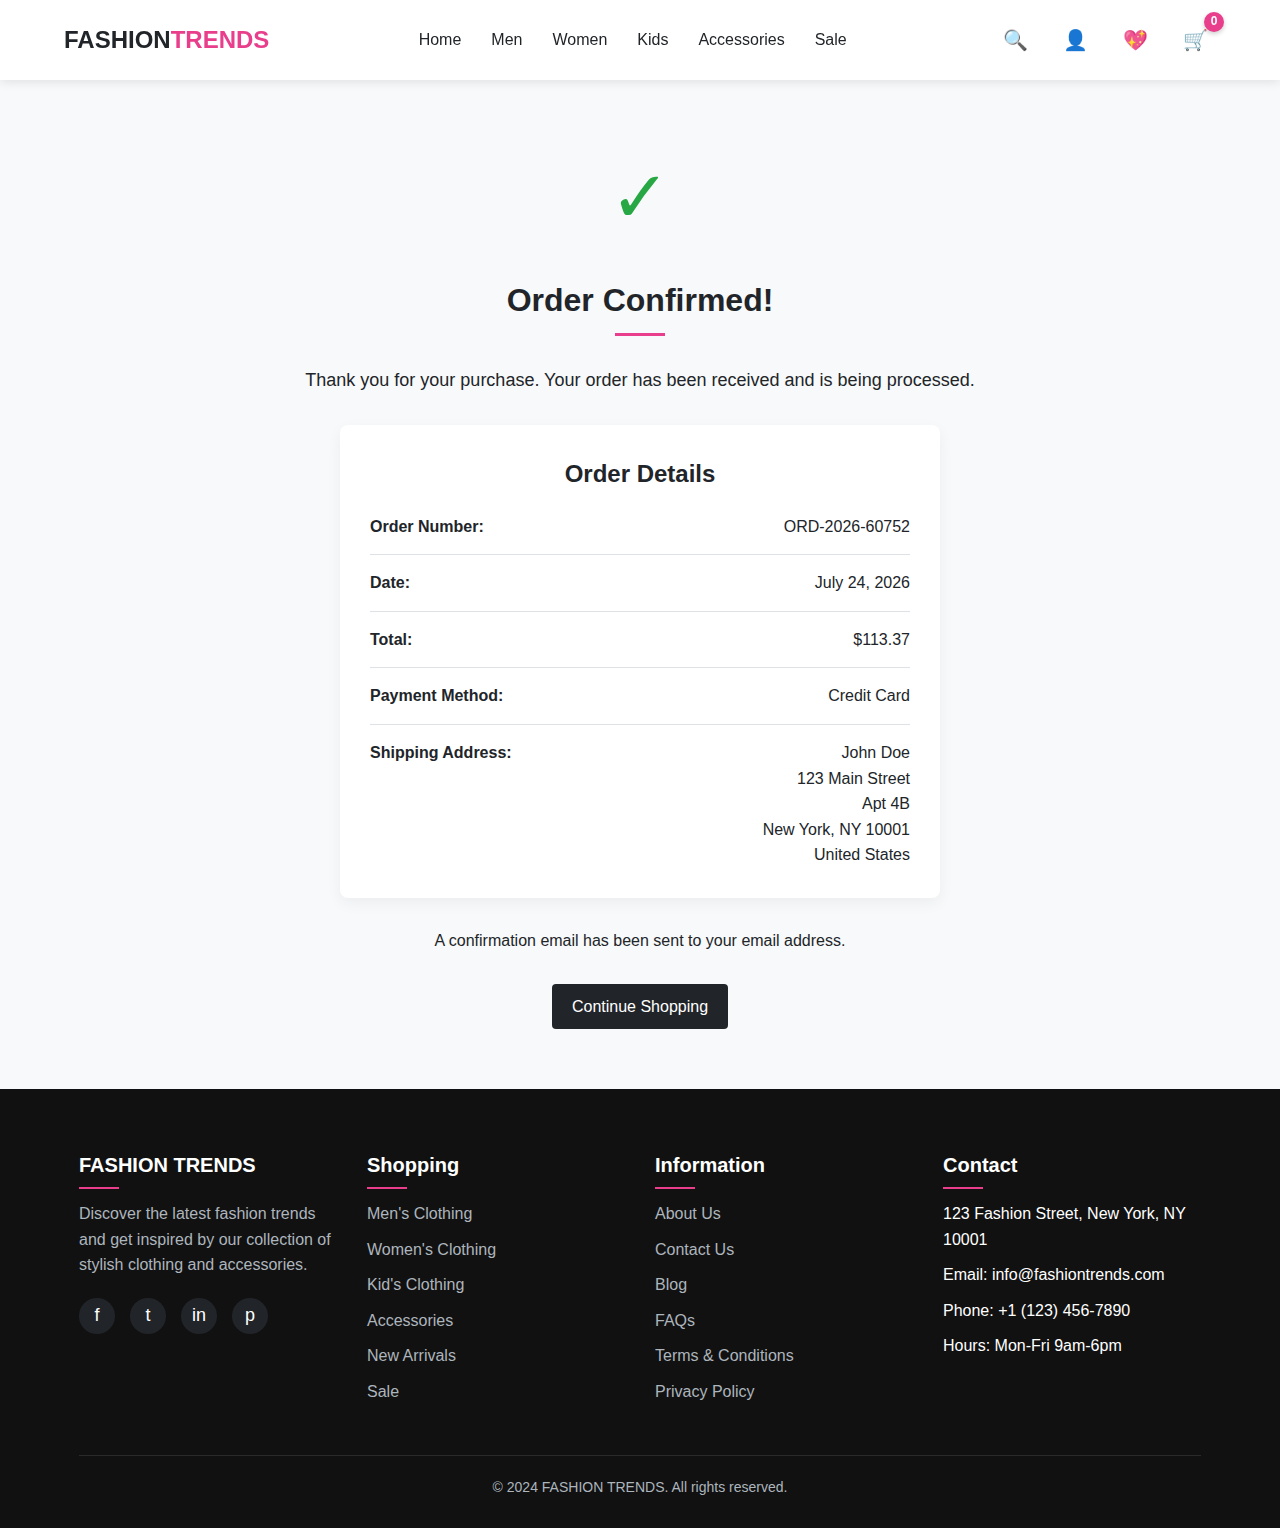
<file: order-confirmation.html>
<!DOCTYPE html>
<html lang="en">
<head>
    <meta charset="UTF-8">
    <meta name="viewport" content="width=device-width, initial-scale=1.0">
    <title>Order Confirmation | FASHION TRENDS</title>
    <link rel="stylesheet" href="styles.css">
</head>
<body>
    <!-- Header -->
    <header>
        <div class="container header-container">
            <div class="logo">FASHION<span>TRENDS</span></div>
            
            <div class="menu-toggle" onclick="document.querySelector('.nav-links').classList.toggle('active')">
                ☰
            </div>
            
            <nav class="nav-links">
                <a href="index.html">Home</a>
                <a href="shop.html">Men</a>
                <a href="shop.html">Women</a>
                <a href="shop.html">Kids</a>
                <a href="shop.html">Accessories</a>
                <a href="shop.html">Sale</a>
            </nav>
            
            <div class="header-icons">
                <div class="icon">🔍</div>
                <div class="icon" onclick="window.location.href='account.html'">👤</div>
                <div class="icon">💖</div>
                <div class="icon" onclick="window.location.href='cart.html'">
                    🛒
                    <span class="cart-count">0</span>
                </div>
            </div>
        </div>
    </header>
    
    <!-- Order Confirmation -->
    <div class="container" style="text-align: center; padding: 60px 0;">
        <div style="font-size: 72px; margin-bottom: 20px; color: #28a745;">✓</div>
        <h1 class="section-title">Order Confirmed!</h1>
        <p style="font-size: 18px; margin-bottom: 30px;">Thank you for your purchase. Your order has been received and is being processed.</p>
        
        <div style="background-color: white; border-radius: 8px; padding: 30px; max-width: 600px; margin: 0 auto; box-shadow: 0 5px 15px rgba(0,0,0,0.05);">
            <h2 style="margin-bottom: 20px; font-size: 24px;">Order Details</h2>
            
            <div style="display: flex; justify-content: space-between; margin-bottom: 15px; padding-bottom: 15px; border-bottom: 1px solid #dee2e6;">
                <div style="font-weight: 600;">Order Number:</div>
                <div id="orderNumber">ORD-2024-12345</div>
            </div>
            
            <div style="display: flex; justify-content: space-between; margin-bottom: 15px; padding-bottom: 15px; border-bottom: 1px solid #dee2e6;">
                <div style="font-weight: 600;">Date:</div>
                <div id="orderDate"></div>
            </div>
            
            <div style="display: flex; justify-content: space-between; margin-bottom: 15px; padding-bottom: 15px; border-bottom: 1px solid #dee2e6;">
                <div style="font-weight: 600;">Total:</div>
                <div id="orderTotal">$113.37</div>
            </div>
            
            <div style="display: flex; justify-content: space-between; margin-bottom: 15px; padding-bottom: 15px; border-bottom: 1px solid #dee2e6;">
                <div style="font-weight: 600;">Payment Method:</div>
                <div>Credit Card</div>
            </div>
            
            <div style="display: flex; justify-content: space-between;">
                <div style="font-weight: 600;">Shipping Address:</div>
                <div style="text-align: right;">
                    <div>John Doe</div>
                    <div>123 Main Street</div>
                    <div>Apt 4B</div>
                    <div>New York, NY 10001</div>
                    <div>United States</div>
                </div>
            </div>
        </div>
        
        <p style="margin: 30px 0;">A confirmation email has been sent to your email address.</p>
        
        <div style="margin-top: 30px;">
            <a href="shop.html" class="btn">Continue Shopping</a>
        </div>
    </div>
    
    <!-- Footer -->
    <footer>
        <div class="container">
            <div class="footer-content">
                <div class="footer-column">
                    <h3>FASHION TRENDS</h3>
                    <p>Discover the latest fashion trends and get inspired by our collection of stylish clothing and accessories.</p>
                    <div class="footer-social">
                        <a href="#" class="social-icon">f</a>
                        <a href="#" class="social-icon">t</a>
                        <a href="#" class="social-icon">in</a>
                        <a href="#" class="social-icon">p</a>
                    </div>
                </div>
                
                <div class="footer-column">
                    <h3>Shopping</h3>
                    <ul class="footer-links">
                        <li><a href="shop.html">Men's Clothing</a></li>
                        <li><a href="shop.html">Women's Clothing</a></li>
                        <li><a href="shop.html">Kid's Clothing</a></li>
                        <li><a href="shop.html">Accessories</a></li>
                        <li><a href="shop.html">New Arrivals</a></li>
                        <li><a href="shop.html">Sale</a></li>
                    </ul>
                </div>
                
                <div class="footer-column">
                    <h3>Information</h3>
                    <ul class="footer-links">
                        <li><a href="#">About Us</a></li>
                        <li><a href="#">Contact Us</a></li>
                        <li><a href="#">Blog</a></li>
                        <li><a href="#">FAQs</a></li>
                        <li><a href="#">Terms & Conditions</a></li>
                        <li><a href="#">Privacy Policy</a></li>
                    </ul>
                </div>
                
                <div class="footer-column">
                    <h3>Contact</h3>
                    <ul class="footer-links">
                        <li>123 Fashion Street, New York, NY 10001</li>
                        <li>Email: info@fashiontrends.com</li>
                        <li>Phone: +1 (123) 456-7890</li>
                        <li>Hours: Mon-Fri 9am-6pm</li>
                    </ul>
                </div>
            </div>
            
            <div class="footer-bottom">
                <p>&copy; 2024 FASHION TRENDS. All rights reserved.</p>
            </div>
        </div>
    </footer>

    <!-- JavaScript -->
    <script src="script.js"></script>
    <script>
        // Set current date
        const today = new Date();
        const options = { year: 'numeric', month: 'long', day: 'numeric' };
        document.getElementById('orderDate').textContent = today.toLocaleDateString('en-US', options);
        
        // Generate random order number
        const orderNum = 'ORD-' + today.getFullYear() + '-' + Math.floor(10000 + Math.random() * 90000);
        document.getElementById('orderNumber').textContent = orderNum;
    </script>
</body>
</html>
</file>
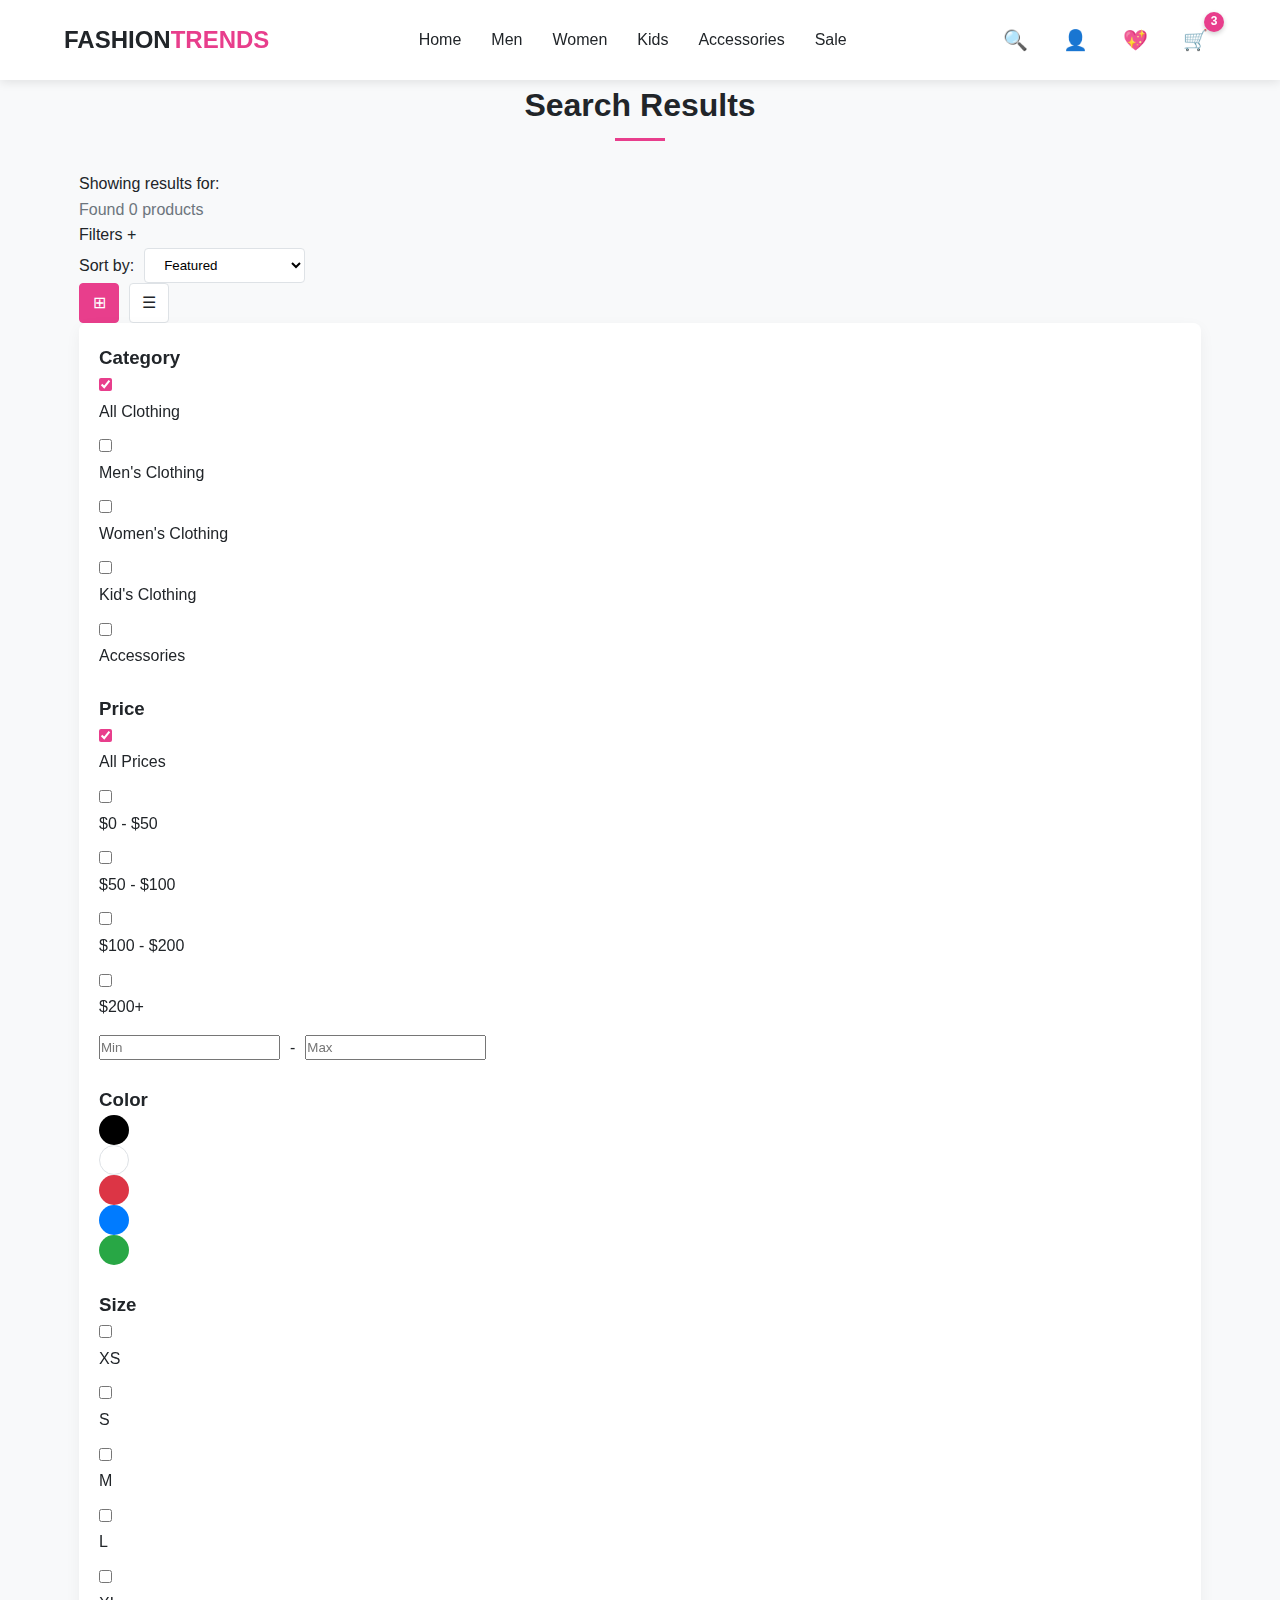
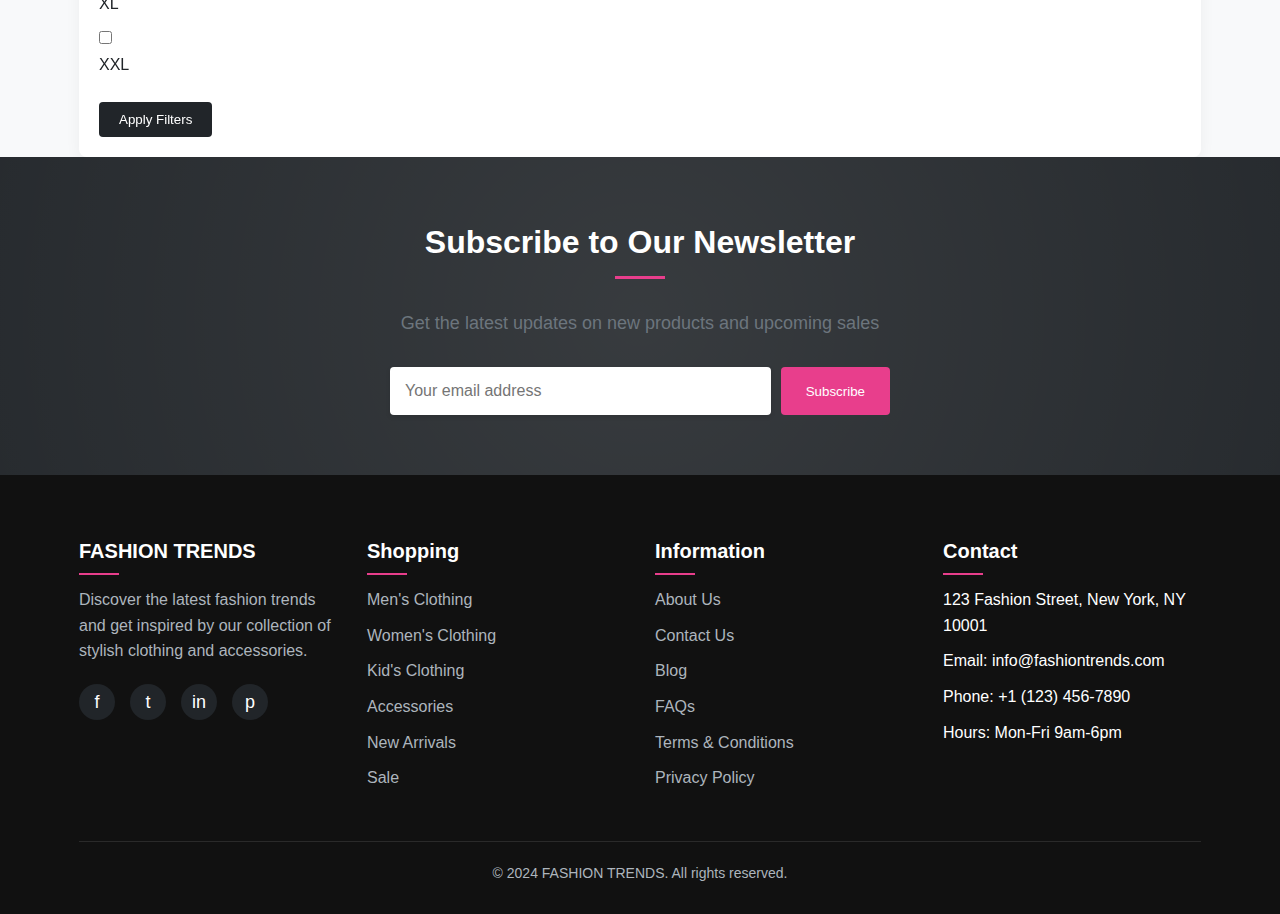
<file: search.html>
<!DOCTYPE html>
<html lang="en">
<head>
    <meta charset="UTF-8">
    <meta name="viewport" content="width=device-width, initial-scale=1.0">
    <title>Search Results | FASHION TRENDS</title>
    <link rel="stylesheet" href="styles.css">
</head>
<body>
    <!-- Header -->
    <header>
        <div class="container header-container">
            <div class="logo"><a href="index.html" style="text-decoration: none; color: inherit;">FASHION<span>TRENDS</span></a></div>
            
            <div class="menu-toggle" onclick="document.querySelector('.nav-links').classList.toggle('active')">
                ☰
            </div>
            
            <nav class="nav-links">
                <a href="index.html">Home</a>
                <a href="men.html">Men</a>
                <a href="women.html">Women</a>
                <a href="kids.html">Kids</a>
                <a href="accessories.html">Accessories</a>
                <a href="sale.html">Sale</a>
            </nav>
            
            <div class="header-icons">
                <div class="icon search-icon" onclick="toggleSearchBar()">🔍</div>
                <div class="icon" onclick="window.location.href='account.html'">👤</div>
                <div class="icon">💖</div>
                <div class="icon" onclick="window.location.href='cart.html'">
                    🛒
                    <span class="cart-count">3</span>
                </div>
            </div>
        </div>
        
        <!-- Search Bar -->
        <div class="search-bar">
            <div class="container">
                <form id="search-form" action="search.html" method="get">
                    <input type="text" id="search-input" name="q" placeholder="Search for products..." autocomplete="off">
                    <button type="submit" class="search-btn">Search</button>
                    <div class="close-search" onclick="toggleSearchBar()">✕</div>
                </form>
                <div class="search-suggestions" id="search-suggestions"></div>
            </div>
        </div>
    </header>
    
    <!-- Search Results -->
    <div class="container">
        <div class="search-header">
            <h1 class="section-title">Search Results</h1>
            <p class="search-query">Showing results for: <span id="search-term"></span></p>
            <p class="products-count" id="results-count">Found 0 products</p>
        </div>
        
        <div class="shop-filters-container">
            <div class="shop-filters-header">
                <div class="filter-toggle">
                    <span>Filters</span>
                    <span class="toggle-icon">+</span>
                </div>
                
                <div class="sort-options">
                    <label for="sort-select">Sort by:</label>
                    <select class="sort-select" id="sort-select">
                        <option>Featured</option>
                        <option>Price: Low to High</option>
                        <option>Price: High to Low</option>
                        <option>Customer Rating</option>
                        <option>New Arrivals</option>
                    </select>
                </div>
                
                <div class="view-options">
                    <div class="view-option active">⊞</div>
                    <div class="view-option">☰</div>
                </div>
            </div>
            
            <div class="filters-container">
                <div class="filters">
                    <div class="filter-group">
                        <h3>Category</h3>
                        <div class="filter-options">
                            <div class="filter-option">
                                <input type="checkbox" id="category-all" checked>
                                <label for="category-all">All Clothing</label>
                            </div>
                            <div class="filter-option">
                                <input type="checkbox" id="category-men">
                                <label for="category-men">Men's Clothing</label>
                            </div>
                            <div class="filter-option">
                                <input type="checkbox" id="category-women">
                                <label for="category-women">Women's Clothing</label>
                            </div>
                            <div class="filter-option">
                                <input type="checkbox" id="category-kids">
                                <label for="category-kids">Kid's Clothing</label>
                            </div>
                            <div class="filter-option">
                                <input type="checkbox" id="category-accessories">
                                <label for="category-accessories">Accessories</label>
                            </div>
                        </div>
                    </div>
                    
                    <div class="filter-group">
                        <h3>Price</h3>
                        <div class="filter-options">
                            <div class="filter-option">
                                <input type="checkbox" id="price-all" checked>
                                <label for="price-all">All Prices</label>
                            </div>
                            <div class="filter-option">
                                <input type="checkbox" id="price-0-50">
                                <label for="price-0-50">$0 - $50</label>
                            </div>
                            <div class="filter-option">
                                <input type="checkbox" id="price-50-100">
                                <label for="price-50-100">$50 - $100</label>
                            </div>
                            <div class="filter-option">
                                <input type="checkbox" id="price-100-200">
                                <label for="price-100-200">$100 - $200</label>
                            </div>
                            <div class="filter-option">
                                <input type="checkbox" id="price-200-plus">
                                <label for="price-200-plus">$200+</label>
                            </div>
                        </div>
                        
                        <div class="price-range">
                            <input type="number" placeholder="Min" min="0">
                            <span>-</span>
                            <input type="number" placeholder="Max">
                        </div>
                    </div>
                    
                    <div class="filter-group">
                        <h3>Color</h3>
                        <div class="color-options">
                            <div class="color-option color-black" title="Black"></div>
                            <div class="color-option color-white" title="White"></div>
                            <div class="color-option color-red" title="Red"></div>
                            <div class="color-option color-blue" title="Blue"></div>
                            <div class="color-option color-green" title="Green"></div>
                        </div>
                    </div>
                    
                    <div class="filter-group">
                        <h3>Size</h3>
                        <div class="filter-options">
                            <div class="filter-option">
                                <input type="checkbox" id="size-xs">
                                <label for="size-xs">XS</label>
                            </div>
                            <div class="filter-option">
                                <input type="checkbox" id="size-s">
                                <label for="size-s">S</label>
                            </div>
                            <div class="filter-option">
                                <input type="checkbox" id="size-m">
                                <label for="size-m">M</label>
                            </div>
                            <div class="filter-option">
                                <input type="checkbox" id="size-l">
                                <label for="size-l">L</label>
                            </div>
                            <div class="filter-option">
                                <input type="checkbox" id="size-xl">
                                <label for="size-xl">XL</label>
                            </div>
                            <div class="filter-option">
                                <input type="checkbox" id="size-xxl">
                                <label for="size-xxl">XXL</label>
                            </div>
                        </div>
                    </div>
                    
                    <button class="btn">Apply Filters</button>
                </div>
            </div>
        </div>
        
        <div class="shop-products grid-view" id="search-results">
            <!-- Search results will be populated here by JavaScript -->
        </div>
        
        <div id="no-results" style="display: none; text-align: center; padding: 40px;">
            <div style="font-size: 24px; margin-bottom: 20px;">No products found</div>
            <p>Try different search terms or browse our categories</p>
            <a href="shop.html" class="btn" style="margin-top: 20px;">Browse All Products</a>
        </div>
    </div>
    
    <!-- Newsletter Section -->
    <section class="section newsletter">
        <div class="container">
            <h2 class="section-title">Subscribe to Our Newsletter</h2>
            <p class="section-subtitle">Get the latest updates on new products and upcoming sales</p>
            
            <form class="newsletter-form">
                <input type="email" placeholder="Your email address" class="newsletter-input" required>
                <button type="submit" class="btn">Subscribe</button>
            </form>
        </div>
    </section>
    
    <!-- Footer -->
    <footer>
        <div class="container">
            <div class="footer-content">
                <div class="footer-column">
                    <h3>FASHION TRENDS</h3>
                    <p>Discover the latest fashion trends and get inspired by our collection of stylish clothing and accessories.</p>
                    <div class="footer-social">
                        <a href="#" class="social-icon">f</a>
                        <a href="#" class="social-icon">t</a>
                        <a href="#" class="social-icon">in</a>
                        <a href="#" class="social-icon">p</a>
                    </div>
                </div>
                
                <div class="footer-column">
                    <h3>Shopping</h3>
                    <ul class="footer-links">
                        <li><a href="shop.html">Men's Clothing</a></li>
                        <li><a href="shop.html">Women's Clothing</a></li>
                        <li><a href="shop.html">Kid's Clothing</a></li>
                        <li><a href="shop.html">Accessories</a></li>
                        <li><a href="shop.html">New Arrivals</a></li>
                        <li><a href="shop.html">Sale</a></li>
                    </ul>
                </div>
                
                <div class="footer-column">
                    <h3>Information</h3>
                    <ul class="footer-links">
                        <li><a href="#">About Us</a></li>
                        <li><a href="#">Contact Us</a></li>
                        <li><a href="#">Blog</a></li>
                        <li><a href="#">FAQs</a></li>
                        <li><a href="#">Terms & Conditions</a></li>
                        <li><a href="#">Privacy Policy</a></li>
                    </ul>
                </div>
                
                <div class="footer-column">
                    <h3>Contact</h3>
                    <ul class="footer-links">
                        <li>123 Fashion Street, New York, NY 10001</li>
                        <li>Email: info@fashiontrends.com</li>
                        <li>Phone: +1 (123) 456-7890</li>
                        <li>Hours: Mon-Fri 9am-6pm</li>
                    </ul>
                </div>
            </div>
            
            <div class="footer-bottom">
                <p>&copy; 2024 FASHION TRENDS. All rights reserved.</p>
            </div>
        </div>
    </footer>

    <!-- JavaScript -->
    <script src="script.js"></script>
</body>
</html>
</file>
<file: styles.css>
/* Enhanced styles for Fashion Trends E-commerce Website */

/* Reset and base styles */
:root {
    --primary-color: #e83e8c;
    --secondary-color: #212529;
    --light-color: #f8f9fa;
    --dark-color: #212529;
    --gray-color: #6c757d;
    --light-gray: #dee2e6;
    --success-color: #28a745;
    --warning-color: #ffc107;
    --danger-color: #dc3545;
    --border-radius: 4px;
    --box-shadow: 0 5px 15px rgba(0, 0, 0, 0.05);
    --transition: all 0.3s ease;
    --container-width: 1200px;
  }
  
  * {
    margin: 0;
    padding: 0;
    box-sizing: border-box;
    font-family: "Segoe UI", Tahoma, Geneva, Verdana, sans-serif;
  }
  
  body {
    background-color: var(--light-color);
    color: var(--dark-color);
    line-height: 1.6;
    overflow-x: hidden;
  }
  
  a {
    text-decoration: none;
    color: inherit;
    transition: var(--transition);
  }
  
  ul {
    list-style: none;
  }
  
  img {
    max-width: 100%;
    height: auto;
    display: block;
  }
  
  .container {
    width: 90%;
    max-width: var(--container-width);
    margin: 0 auto;
    padding: 0 15px;
  }
  
  .btn {
    display: inline-block;
    padding: 10px 20px;
    background-color: var(--secondary-color);
    color: white;
    border: none;
    border-radius: var(--border-radius);
    cursor: pointer;
    font-weight: 500;
    transition: var(--transition);
    text-align: center;
  }
  
  .btn:hover {
    background-color: #000;
    transform: translateY(-2px);
    box-shadow: 0 4px 8px rgba(0, 0, 0, 0.1);
  }
  
  .btn-primary {
    background-color: var(--primary-color);
  }
  
  .btn-primary:hover {
    background-color: #d6246f;
  }
  
  .btn-outline {
    background-color: transparent;
    border: 1px solid var(--secondary-color);
    color: var(--secondary-color);
  }
  
  .btn-outline:hover {
    background-color: var(--secondary-color);
    color: white;
  }
  
  .section {
    padding: 60px 0;
  }
  
  .section-title {
    text-align: center;
    margin-bottom: 40px;
    font-size: 32px;
    font-weight: 700;
    position: relative;
  }
  
  .section-title::after {
    content: "";
    position: absolute;
    bottom: -10px;
    left: 50%;
    transform: translateX(-50%);
    width: 50px;
    height: 3px;
    background-color: var(--primary-color);
  }
  
  .section-subtitle {
    text-align: center;
    margin-bottom: 30px;
    font-size: 18px;
    color: var(--gray-color);
    max-width: 600px;
    margin-left: auto;
    margin-right: auto;
  }
  
  /* Header */
  header {
    background-color: white;
    box-shadow: 0 2px 10px rgba(0, 0, 0, 0.1);
    position: sticky;
    top: 0;
    z-index: 1000;
    transition: var(--transition);
  }
  
  header.scrolled {
    box-shadow: 0 4px 12px rgba(0, 0, 0, 0.15);
  }
  
  .header-container {
    display: flex;
    justify-content: space-between;
    align-items: center;
    padding: 20px 0;
  }
  
  .logo {
    font-size: 24px;
    font-weight: 700;
    transition: var(--transition);
  }
  
  .logo:hover {
    transform: scale(1.05);
  }
  
  .logo span {
    color: var(--primary-color);
  }
  
  .nav-links {
    display: flex;
    gap: 30px;
  }
  
  .nav-links a {
    font-weight: 500;
    position: relative;
    padding: 5px 0;
  }
  
  .nav-links a::after {
    content: "";
    position: absolute;
    width: 0;
    height: 2px;
    bottom: 0;
    left: 0;
    background-color: var(--primary-color);
    transition: width 0.3s;
  }
  
  .nav-links a:hover::after,
  .nav-links a.active::after {
    width: 100%;
  }
  
  .header-icons {
    display: flex;
    gap: 20px;
  }
  
  .icon {
    font-size: 20px;
    cursor: pointer;
    position: relative;
    transition: var(--transition);
    width: 40px;
    height: 40px;
    display: flex;
    align-items: center;
    justify-content: center;
    border-radius: 50%;
  }
  
  .icon:hover {
    background-color: rgba(0, 0, 0, 0.05);
    transform: translateY(-2px);
  }
  
  .cart-count {
    position: absolute;
    top: -8px;
    right: -8px;
    background-color: var(--primary-color);
    color: white;
    border-radius: 50%;
    width: 20px;
    height: 20px;
    display: flex;
    align-items: center;
    justify-content: center;
    font-size: 12px;
    font-weight: bold;
    box-shadow: 0 2px 5px rgba(0, 0, 0, 0.2);
  }
  
  .menu-toggle {
    display: none;
    font-size: 24px;
    cursor: pointer;
    transition: var(--transition);
  }
  
  .menu-toggle:hover {
    color: var(--primary-color);
  }
  
  /* Search Bar */
  .search-bar {
    background-color: white;
    padding: 15px 0;
    box-shadow: 0 5px 10px rgba(0, 0, 0, 0.1);
    position: absolute;
    top: -100px;
    left: 0;
    right: 0;
    z-index: 999;
    transition: top 0.3s ease;
  }
  
  .search-bar.active {
    top: 100%;
  }
  
  #search-form {
    display: flex;
    position: relative;
  }
  
  #search-input {
    flex: 1;
    padding: 12px 15px;
    border: 1px solid var(--light-gray);
    border-radius: var(--border-radius);
    font-size: 16px;
    transition: var(--transition);
  }
  
  #search-input:focus {
    border-color: var(--primary-color);
    outline: none;
    box-shadow: 0 0 0 3px rgba(232, 62, 140, 0.1);
  }
  
  .search-btn {
    padding: 0 20px;
    background-color: var(--primary-color);
    color: white;
    border: none;
    border-radius: 0 var(--border-radius) var(--border-radius) 0;
    cursor: pointer;
    font-weight: 500;
    margin-left: -1px;
  }
  
  .close-search {
    position: absolute;
    right: -30px;
    top: 50%;
    transform: translateY(-50%);
    cursor: pointer;
    font-size: 20px;
    color: var(--gray-color);
  }
  
  .search-suggestions {
    position: absolute;
    top: 100%;
    left: 0;
    right: 0;
    background-color: white;
    border: 1px solid var(--light-gray);
    border-top: none;
    border-radius: 0 0 var(--border-radius) var(--border-radius);
    max-height: 300px;
    overflow-y: auto;
    z-index: 1000;
    display: none;
  }
  
  .search-suggestion {
    padding: 10px 15px;
    cursor: pointer;
    transition: var(--transition);
  }
  
  .search-suggestion:hover {
    background-color: var(--light-color);
  }
  
  /* User Badge */
  .user-badge {
    position: absolute;
    top: -5px;
    right: -5px;
    font-size: 10px;
    padding: 2px 6px;
    border-radius: 10px;
    font-weight: bold;
    text-transform: uppercase;
  }
  
  .buyer-badge {
    background-color: var(--success-color);
    color: white;
  }
  
  .seller-badge {
    background-color: var(--primary-color);
    color: white;
  }
  
  /* Welcome Banner */
  .welcome-banner {
    background-color: #f0f8ff;
    padding: 20px 0;
    border-bottom: 1px solid #e0f0ff;
  }
  
  .welcome-content {
    display: flex;
    flex-direction: column;
    align-items: center;
    text-align: center;
  }
  
  .welcome-content h2 {
    margin-bottom: 10px;
    color: #2c3e50;
  }
  
  .welcome-content p {
    margin-bottom: 15px;
    color: #7f8c8d;
  }
  
  .welcome-actions {
    display: flex;
    gap: 10px;
  }
  
  /* Hero Section */
  .hero {
    background-image: linear-gradient(rgba(0, 0, 0, 0.6), rgba(0, 0, 0, 0.6)),
      url("/placeholder.svg?height=800&width=1600");
    background-size: cover;
    background-position: center;
    color: white;
    text-align: center;
    padding: 120px 0;
    position: relative;
    overflow: hidden;
  }
  
  .hero::before {
    content: "";
    position: absolute;
    top: 0;
    left: 0;
    right: 0;
    bottom: 0;
    background: linear-gradient(45deg, rgba(232, 62, 140, 0.3), rgba(33, 37, 41, 0.3));
  }
  
  .hero .container {
    position: relative;
    z-index: 1;
  }
  
  .hero h1 {
    font-size: 48px;
    margin-bottom: 20px;
    text-transform: uppercase;
    letter-spacing: 2px;
    animation: fadeInDown 1s ease;
  }
  
  .hero p {
    font-size: 20px;
    margin-bottom: 30px;
    max-width: 700px;
    margin-left: auto;
    margin-right: auto;
    animation: fadeInUp 1s ease;
  }
  
  .hero-buttons {
    display: flex;
    gap: 15px;
    justify-content: center;
    margin-top: 30px;
    animation: fadeIn 1.2s ease;
  }
  
  @keyframes fadeInDown {
    from {
      opacity: 0;
      transform: translateY(-20px);
    }
    to {
      opacity: 1;
      transform: translateY(0);
    }
  }
  
  @keyframes fadeInUp {
    from {
      opacity: 0;
      transform: translateY(20px);
    }
    to {
      opacity: 1;
      transform: translateY(0);
    }
  }
  
  @keyframes fadeIn {
    from {
      opacity: 0;
    }
    to {
      opacity: 1;
    }
  }
  
  /* Categories */
  .categories {
    background-color: white;
    position: relative;
    z-index: 1;
  }
  
  .categories-grid {
    display: grid;
    grid-template-columns: repeat(4, 1fr);
    gap: 20px;
  }
  
  .category {
    position: relative;
    overflow: hidden;
    height: 250px;
    border-radius: 8px;
    cursor: pointer;
    box-shadow: var(--box-shadow);
    transition: var(--transition);
  }
  
  .category:hover {
    transform: translateY(-5px);
    box-shadow: 0 10px 20px rgba(0, 0, 0, 0.1);
  }
  
  .category img {
    width: 100%;
    height: 100%;
    object-fit: cover;
    transition: transform 0.5s;
  }
  
  .category:hover img {
    transform: scale(1.05);
  }
  
  .category-name {
    position: absolute;
    bottom: 0;
    left: 0;
    right: 0;
    background: linear-gradient(to top, rgba(0, 0, 0, 0.8), rgba(0, 0, 0, 0));
    color: white;
    padding: 20px 15px;
    text-align: center;
    font-weight: 500;
    font-size: 18px;
    transition: var(--transition);
  }
  
  .category:hover .category-name {
    padding-bottom: 25px;
  }
  
  /* Featured Products */
  .products-grid {
    display: grid;
    grid-template-columns: repeat(auto-fill, minmax(250px, 1fr));
    gap: 30px;
  }
  
  .product {
    background-color: white;
    border-radius: 8px;
    overflow: hidden;
    box-shadow: var(--box-shadow);
    transition: var(--transition);
    position: relative;
  }
  
  .product:hover {
    transform: translateY(-10px);
    box-shadow: 0 15px 30px rgba(0, 0, 0, 0.1);
  }
  
  .product-image {
    height: 300px;
    background-color: #f0f0f0;
    position: relative;
    overflow: hidden;
  }
  
  .product-image img {
    width: 100%;
    height: 100%;
    object-fit: cover;
    transition: transform 0.5s;
  }
  
  .product:hover .product-image img {
    transform: scale(1.05);
  }
  
  .product-tag {
    position: absolute;
    top: 10px;
    left: 10px;
    background-color: var(--primary-color);
    color: white;
    padding: 5px 10px;
    border-radius: var(--border-radius);
    font-size: 12px;
    font-weight: 500;
    z-index: 1;
    box-shadow: 0 2px 5px rgba(0, 0, 0, 0.1);
  }
  
  .product-info {
    padding: 20px;
  }
  
  .product-name {
    font-size: 18px;
    margin-bottom: 10px;
    font-weight: 600;
    transition: var(--transition);
  }
  
  .product:hover .product-name {
    color: var(--primary-color);
  }
  
  .product-price {
    display: flex;
    justify-content: space-between;
    align-items: center;
    margin-bottom: 15px;
  }
  
  .current-price {
    font-size: 20px;
    font-weight: 700;
    color: var(--primary-color);
  }
  
  .old-price {
    color: var(--gray-color);
    text-decoration: line-through;
    font-size: 16px;
  }
  
  .product-rating {
    color: var(--warning-color);
    margin-bottom: 15px;
  }
  
  .product-actions {
    display: flex;
    gap: 10px;
    opacity: 0;
    transform: translateY(10px);
    transition: var(--transition);
  }
  
  .product:hover .product-actions {
    opacity: 1;
    transform: translateY(0);
  }
  
  .add-to-cart {
    flex: 1;
    background-color: var(--primary-color);
  }
  
  .add-to-cart:hover {
    background-color: #d6246f;
  }
  
  .wishlist {
    background-color: var(--light-color);
    color: var(--dark-color);
    width: 40px;
    height: 40px;
    display: flex;
    align-items: center;
    justify-content: center;
    border-radius: var(--border-radius);
    cursor: pointer;
    transition: var(--transition);
  }
  
  .wishlist:hover {
    background-color: #ffebf3;
    color: var(--primary-color);
  }
  
  /* Benefits */
  .benefits {
    background-color: white;
  }
  
  .benefits-grid {
    display: grid;
    grid-template-columns: repeat(4, 1fr);
    gap: 20px;
  }
  
  .benefit {
    text-align: center;
    padding: 30px 20px;
    background-color: var(--light-color);
    border-radius: 8px;
    transition: var(--transition);
    box-shadow: var(--box-shadow);
  }
  
  .benefit:hover {
    transform: translateY(-5px);
    box-shadow: 0 10px 20px rgba(0, 0, 0, 0.1);
  }
  
  .benefit-icon {
    font-size: 40px;
    margin-bottom: 20px;
    color: var(--primary-color);
    transition: var(--transition);
  }
  
  .benefit:hover .benefit-icon {
    transform: scale(1.1);
  }
  
  .benefit-title {
    font-size: 20px;
    font-weight: 600;
    margin-bottom: 10px;
  }
  
  .benefit-description {
    color: var(--gray-color);
  }
  
  /* Newsletter */
  .newsletter {
    background-color: var(--dark-color);
    color: white;
    text-align: center;
    position: relative;
    overflow: hidden;
  }
  
  .newsletter::before {
    content: "";
    position: absolute;
    top: -50%;
    left: -50%;
    width: 200%;
    height: 200%;
    background: radial-gradient(circle, rgba(255, 255, 255, 0.1) 0%, rgba(255, 255, 255, 0) 70%);
    animation: pulse 15s infinite linear;
  }
  
  @keyframes pulse {
    0% {
      transform: scale(0.8);
      opacity: 0.5;
    }
    50% {
      transform: scale(1);
      opacity: 0.8;
    }
    100% {
      transform: scale(0.8);
      opacity: 0.5;
    }
  }
  
  .newsletter .container {
    position: relative;
    z-index: 1;
  }
  
  .newsletter-form {
    max-width: 500px;
    margin: 0 auto;
    display: flex;
    gap: 10px;
    position: relative;
  }
  
  .newsletter-input {
    flex: 1;
    padding: 15px;
    border: none;
    border-radius: var(--border-radius);
    font-size: 16px;
    box-shadow: 0 2px 5px rgba(0, 0, 0, 0.1);
  }
  
  .newsletter-input:focus {
    outline: none;
    box-shadow: 0 0 0 3px rgba(232, 62, 140, 0.3);
  }
  
  .newsletter .btn {
    background-color: var(--primary-color);
    padding: 0 25px;
  }
  
  .newsletter .btn:hover {
    background-color: #d6246f;
  }
  
  /* Footer */
  footer {
    background-color: #111;
    color: white;
    padding: 60px 0 30px;
    position: relative;
  }
  
  .footer-content {
    display: grid;
    grid-template-columns: repeat(4, 1fr);
    gap: 30px;
    margin-bottom: 40px;
  }
  
  .footer-column h3 {
    font-size: 20px;
    margin-bottom: 20px;
    position: relative;
  }
  
  .footer-column h3::after {
    content: "";
    position: absolute;
    left: 0;
    bottom: -8px;
    width: 40px;
    height: 2px;
    background-color: var(--primary-color);
  }
  
  .footer-column p {
    color: #adb5bd;
    margin-bottom: 20px;
  }
  
  .footer-links li {
    margin-bottom: 10px;
  }
  
  .footer-links a {
    color: #adb5bd;
    transition: var(--transition);
    display: inline-block;
  }
  
  .footer-links a:hover {
    color: white;
    transform: translateX(5px);
  }
  
  .footer-social {
    display: flex;
    gap: 15px;
    margin-top: 20px;
  }
  
  .social-icon {
    width: 36px;
    height: 36px;
    background-color: #212529;
    border-radius: 50%;
    display: flex;
    align-items: center;
    justify-content: center;
    font-size: 18px;
    transition: var(--transition);
  }
  
  .social-icon:hover {
    background-color: var(--primary-color);
    transform: translateY(-3px);
  }
  
  .footer-bottom {
    border-top: 1px solid #2a2a2a;
    padding-top: 20px;
    text-align: center;
    color: #adb5bd;
    font-size: 14px;
  }
  
  /* Shop Page Styles */
  .shop-header {
    background-color: #f0f0f0;
    padding: 60px 0;
    text-align: center;
    position: relative;
  }
  
  .shop-header::before {
    content: "";
    position: absolute;
    top: 0;
    left: 0;
    right: 0;
    bottom: 0;
    background: linear-gradient(45deg, rgba(232, 62, 140, 0.1), rgba(33, 37, 41, 0.1));
  }
  
  .shop-title {
    font-size: 36px;
    margin-bottom: 15px;
    position: relative;
  }
  
  .breadcrumb {
    display: flex;
    justify-content: center;
    gap: 10px;
    position: relative;
  }
  
  .breadcrumb span {
    color: var(--gray-color);
  }
  
  .shop-container {
    display: grid;
    grid-template-columns: 250px 1fr;
    gap: 30px;
    margin: 40px auto;
  }
  
  .filters {
    background-color: white;
    border-radius: 8px;
    padding: 20px;
    box-shadow: var(--box-shadow);
    position: sticky;
    top: 100px;
  }
  
  .filter-group {
    margin-bottom: 25px;
  }
  
  .filter-title {
    font-size: 18px;
    font-weight: 600;
    margin-bottom: 15px;
    padding-bottom: 10px;
    border-bottom: 1px solid var(--light-gray);
    position: relative;
  }
  
  .filter-title::after {
    content: "";
    position: absolute;
    left: 0;
    bottom: -1px;
    width: 30px;
    height: 2px;
    background-color: var(--primary-color);
  }
  
  .filter-options label {
    display: flex;
    align-items: center;
    margin-bottom: 10px;
    cursor: pointer;
    transition: var(--transition);
  }
  
  .filter-options label:hover {
    color: var(--primary-color);
  }
  
  .filter-options input {
    margin-right: 10px;
    accent-color: var(--primary-color);
  }
  
  .price-range {
    display: flex;
    gap: 10px;
    margin-top: 15px;
  }
  
  .price-input {
    flex: 1;
    padding: 8px;
    border: 1px solid var(--light-gray);
    border-radius: var(--border-radius);
    transition: var(--transition);
  }
  
  .price-input:focus {
    border-color: var(--primary-color);
    outline: none;
  }
  
  .filter-colors {
    display: flex;
    flex-wrap: wrap;
    gap: 10px;
  }
  
  .color-option {
    width: 30px;
    height: 30px;
    border-radius: 50%;
    cursor: pointer;
    border: 2px solid transparent;
    transition: var(--transition);
  }
  
  .color-option:hover,
  .color-option.active {
    transform: scale(1.1);
    border-color: var(--dark-color);
  }
  
  .color-black {
    background-color: #000;
  }
  
  .color-white {
    background-color: #fff;
    border: 1px solid var(--light-gray);
  }
  
  .color-red {
    background-color: var(--danger-color);
  }
  
  .color-blue {
    background-color: #007bff;
  }
  
  .color-green {
    background-color: var(--success-color);
  }
  
  .shop-products {
    display: grid;
    grid-template-columns: repeat(auto-fill, minmax(250px, 1fr));
    gap: 30px;
  }
  
  .shop-header-actions {
    display: flex;
    justify-content: space-between;
    align-items: center;
    margin-bottom: 30px;
    flex-wrap: wrap;
    gap: 15px;
  }
  
  .products-count {
    color: var(--gray-color);
  }
  
  .sort-options {
    display: flex;
    align-items: center;
    gap: 10px;
  }
  
  .sort-select {
    padding: 8px 15px;
    border: 1px solid var(--light-gray);
    border-radius: var(--border-radius);
    background-color: white;
    cursor: pointer;
    transition: var(--transition);
  }
  
  .sort-select:focus {
    border-color: var(--primary-color);
    outline: none;
  }
  
  .view-options {
    display: flex;
    gap: 10px;
  }
  
  .view-option {
    width: 40px;
    height: 40px;
    display: flex;
    align-items: center;
    justify-content: center;
    background-color: white;
    border: 1px solid var(--light-gray);
    border-radius: var(--border-radius);
    cursor: pointer;
    transition: var(--transition);
  }
  
  .view-option:hover {
    border-color: var(--primary-color);
  }
  
  .view-option.active {
    background-color: var(--primary-color);
    color: white;
    border-color: var(--primary-color);
  }
  
  .pagination {
    display: flex;
    justify-content: center;
    margin-top: 40px;
    gap: 5px;
  }
  
  .page-item {
    width: 40px;
    height: 40px;
    display: flex;
    align-items: center;
    justify-content: center;
    background-color: white;
    border: 1px solid var(--light-gray);
    border-radius: var(--border-radius);
    cursor: pointer;
    transition: var(--transition);
  }
  
  .page-item:hover {
    border-color: var(--primary-color);
  }
  
  .page-item.active {
    background-color: var(--primary-color);
    color: white;
    border-color: var(--primary-color);
  }
  
  /* Product Details Page */
  .product-details {
    background-color: white;
    border-radius: 8px;
    overflow: hidden;
    box-shadow: var(--box-shadow);
    margin: 40px 0;
  }
  
  .product-details-container {
    display: grid;
    grid-template-columns: 1fr 1fr;
    gap: 30px;
  }
  
  .product-gallery {
    padding: 30px;
  }
  
  .main-image {
    height: 400px;
    margin-bottom: 20px;
    border-radius: 8px;
    overflow: hidden;
    position: relative;
  }
  
  .main-image img {
    width: 100%;
    height: 100%;
    object-fit: cover;
    transition: transform 0.5s;
  }
  
  .main-image:hover img {
    transform: scale(1.05);
  }
  
  .zoom-icon {
    position: absolute;
    bottom: 10px;
    right: 10px;
    width: 40px;
    height: 40px;
    background-color: rgba(255, 255, 255, 0.8);
    border-radius: 50%;
    display: flex;
    align-items: center;
    justify-content: center;
    cursor: pointer;
    transition: var(--transition);
  }
  
  .zoom-icon:hover {
    background-color: white;
    transform: scale(1.1);
  }
  
  .thumbnail-images {
    display: grid;
    grid-template-columns: repeat(4, 1fr);
    gap: 10px;
  }
  
  .thumbnail {
    height: 80px;
    border-radius: 4px;
    overflow: hidden;
    cursor: pointer;
    border: 2px solid transparent;
    transition: var(--transition);
  }
  
  .thumbnail:hover {
    transform: translateY(-3px);
  }
  
  .thumbnail.active {
    border-color: var(--primary-color);
  }
  
  .thumbnail img {
    width: 100%;
    height: 100%;
    object-fit: cover;
  }
  
  .product-info-details {
    padding: 30px;
  }
  
  .product-category {
    color: var(--gray-color);
    margin-bottom: 10px;
    font-size: 14px;
    text-transform: uppercase;
    letter-spacing: 1px;
  }
  
  .product-title {
    font-size: 28px;
    margin-bottom: 15px;
    position: relative;
    padding-bottom: 15px;
  }
  
  .product-title::after {
    content: "";
    position: absolute;
    left: 0;
    bottom: 0;
    width: 50px;
    height: 2px;
    background-color: var(--primary-color);
  }
  
  .product-rating-details {
    display: flex;
    align-items: center;
    gap: 10px;
    margin-bottom: 20px;
  }
  
  .rating-stars {
    color: var(--warning-color);
  }
  
  .rating-count {
    color: var(--gray-color);
  }
  
  .product-price-details {
    display: flex;
    align-items: center;
    gap: 15px;
    margin-bottom: 20px;
  }
  
  .current-price-details {
    font-size: 24px;
    font-weight: 700;
    color: var\
  }
</file>
